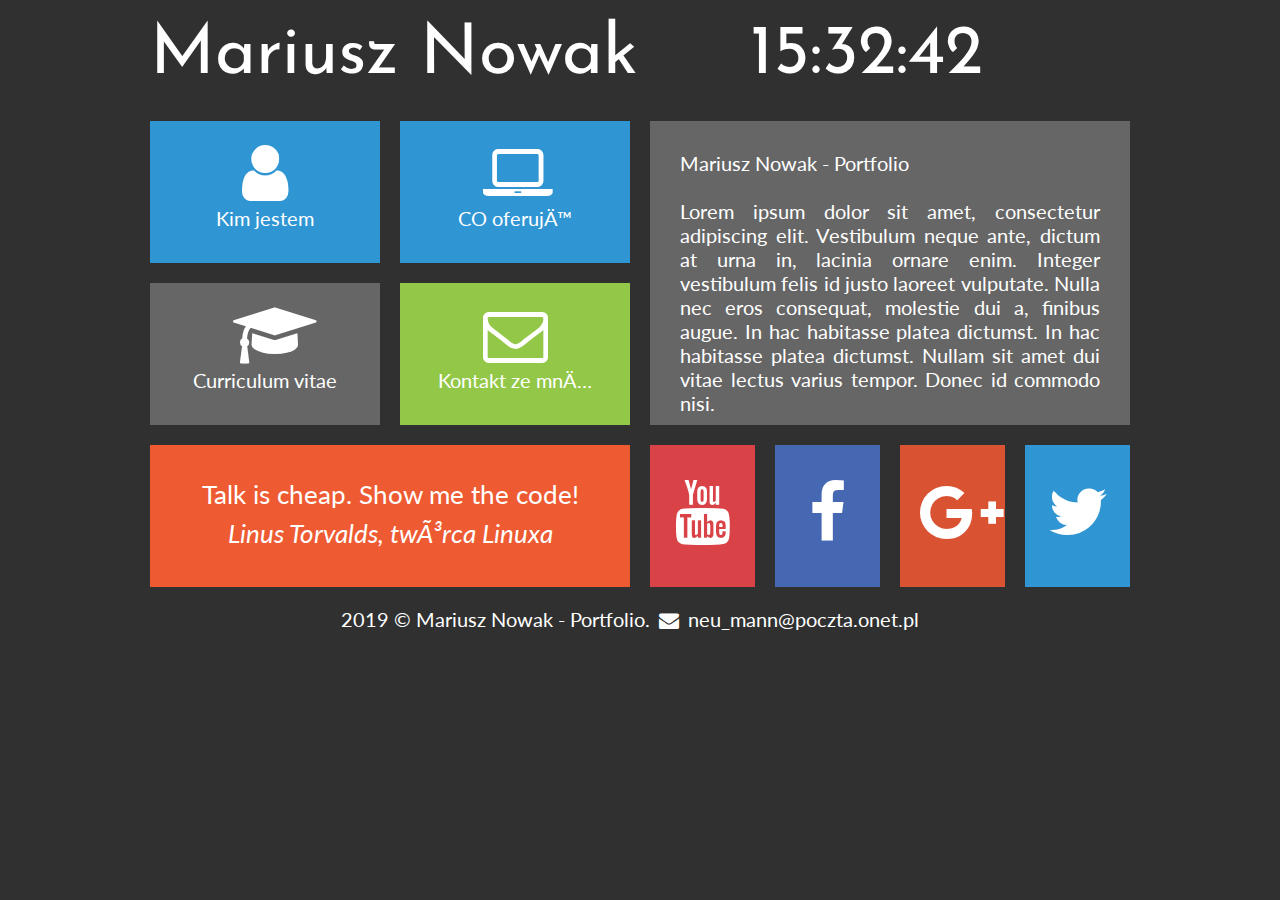
<file: index.html>
<!DOCTYPE HTML>
<html lang="pl">
<head>
	<meta charset="utf-8/">
	<meta http-equiv="X-UA-Compatible" content="IE=edge,chrome=1"/>
	<title>Mariusz Nowak - Portfolio</title>
	<meta name="description" content="Entuzjasta Java, SQL, Hibernate i Spring"/>
	<meta name="keywords" content="Java, SQL, Hibernate, Spring"/>

	<link rel="stylesheet" href="style.css" type="text/css"/>
	<link rel="stylesheet" href="css/fontello.css" rel="text/css">
	<link href="https://fonts.googleapis.com/css?family=Josefin+Sans|Lato" rel="stylesheet">

	<script src="timer.js"></script>
	
	<style>	
	</style>	
</head>

<body onload="odliczanie();"> 
	<div id="container">
		<div class="rectangle">
			<a href="Mariusz-Nowak-portfolio" class="linkhtml5"><div id="logo">Mariusz Nowak</div></a>
			<div id="zegar">12:00:00</div>
			<div style="clear:both"></div>
		</div>
		
		<div class="square">
			<div class="tile1">
				<a href="kim-jestem" class="tilelink"><i class="icon-user"></i></br>Kim jestem</a>
			</div>
			<div class="tile1">
				<a href="oferta" class="tilelink"><i class="icon-laptop"></i> </br>CO oferuję</a>			
			</div>
			<div style="clear:both"></div>
			<div class="tile2">
				<a href="cv-programista" class="tilelink"><i class="icon-graduation-cap"></i> </br>Curriculum vitae</a>
			</div>
			<div class="tile3">
				<a href="kontakt" class="tilelink"><i class="icon-mail"></i> </br>Kontakt ze mną</a>
			</div>
			<div style="clear:both"></div>
			<div class="tile4">
				Talk is cheap. Show me the code! </br>
				<i>Linus Torvalds, twórca Linuxa</i>	
			</div>
		</div>
		
		<div class="square">
			<div class="tile5">
			Mariusz Nowak - Portfolio</br> </br>
			Lorem ipsum dolor sit amet, consectetur adipiscing elit. Vestibulum neque ante, dictum at urna in, lacinia ornare enim. Integer vestibulum felis id justo laoreet vulputate. Nulla nec eros consequat, molestie dui a, finibus augue. In hac habitasse platea dictumst. In hac habitasse platea dictumst. Nullam sit amet dui vitae lectus varius tempor. Donec id commodo nisi.			
			</div>
			<div class="yt">
				<a href="http://youtube.com" target="_blank" class="sociallink"><i class="icon-youtube"></i></a>
			</div>
			<div class="fb">
				<a href="http://facebook.com" target="_blank" class="sociallink"><i class="icon-facebook"></i></a>
			</div>
			<div class="gplus">
				<a href="http://plus.google.com" target="_blank" class="sociallink"><i class="icon-gplus"></i></a>
			</div>
			<div class="tw">
				<a href="http://twitter.com" target="_blank" class="sociallink"><i class="icon-twitter"></i></a>
			</div>
			<div style="clear:both"></div>
		</div>
		
		<div style="clear:both"></div>
		
		<div class="rectangle"> 2019 &copy Mariusz Nowak - Portfolio. <i class="icon-mail-alt"></i> neu_mann@poczta.onet.pl		</div>		
	</div>	
</body>
</html>
</file>
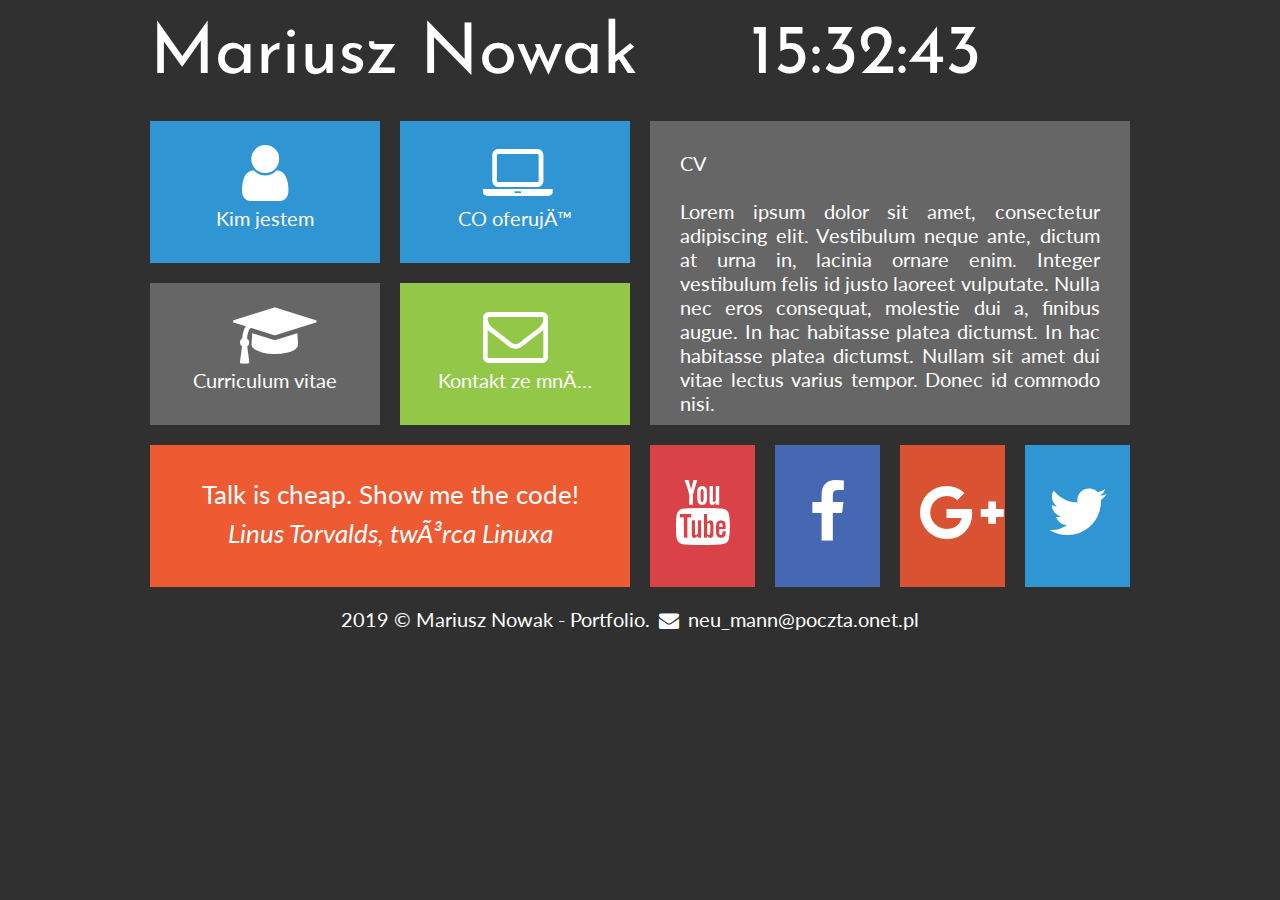
<file: cv.html>
<!DOCTYPE HTML>
<html lang="pl">
<head>
	<meta charset="utf-8/">
	<meta http-equiv="X-UA-Compatible" content="IE=edge,chrome=1"/>
	<title>Mariusz Nowak - Portfolio</title>
	<meta name="description" content="Entuzjasta Java, SQL, Hibernate i Spring"/>
	<meta name="keywords" content="Java, SQL, Hibernate, Spring"/>

	<link rel="stylesheet" href="style.css" type="text/css"/>
	<link rel="stylesheet" href="css/fontello.css" rel="text/css">
	<link href="https://fonts.googleapis.com/css?family=Josefin+Sans|Lato" rel="stylesheet">

	<script src="timer.js"></script>
	
	<style>	
	</style>	
</head>

<body onload="odliczanie();"> 
	<div id="container">
		<div class="rectangle">
			<a href="Mariusz-Nowak-portfolio" class="linkhtml5"><div id="logo">Mariusz Nowak</div></a>
			<div id="zegar">12:00:00</div>
			<div style="clear:both"></div>
		</div>
		
		<div class="square">
			<div class="tile1">
				<a href="kim-jestem" class="tilelink"><i class="icon-user"></i></br>Kim jestem</a>
			</div>
			<div class="tile1">
				<a href="oferta" class="tilelink"><i class="icon-laptop"></i> </br>CO oferuję</a>			
			</div>
			<div style="clear:both"></div>
			<div class="tile2">
				<a href="cv-programista" class="tilelink"><i class="icon-graduation-cap"></i> </br>Curriculum vitae</a>
			</div>
			<div class="tile3">
				<a href="kontakt" class="tilelink"><i class="icon-mail"></i> </br>Kontakt ze mną</a>
			</div>
			<div style="clear:both"></div>
			<div class="tile4">
				Talk is cheap. Show me the code! </br>
				<i>Linus Torvalds, twórca Linuxa</i>	
			</div>
		</div>
		
		<div class="square">
			<div class="tile5">
			CV</br> </br>
			Lorem ipsum dolor sit amet, consectetur adipiscing elit. Vestibulum neque ante, dictum at urna in, lacinia ornare enim. Integer vestibulum felis id justo laoreet vulputate. Nulla nec eros consequat, molestie dui a, finibus augue. In hac habitasse platea dictumst. In hac habitasse platea dictumst. Nullam sit amet dui vitae lectus varius tempor. Donec id commodo nisi.			
			</div>
			<div class="yt">
				<a href="http://youtube.com" target="_blank" class="sociallink"><i class="icon-youtube"></i></a>
			</div>
			<div class="fb">
				<a href="http://facebook.com" target="_blank" class="sociallink"><i class="icon-facebook"></i></a>
			</div>
			<div class="gplus">
				<a href="http://plus.google.com" target="_blank" class="sociallink"><i class="icon-gplus"></i></a>
			</div>
			<div class="tw">
				<a href="http://twitter.com" target="_blank" class="sociallink"><i class="icon-twitter"></i></a>
			</div>
			<div style="clear:both"></div>
		</div>
		
		<div style="clear:both"></div>
		
		<div class="rectangle"> 2019 &copy Mariusz Nowak - Portfolio. <i class="icon-mail-alt"></i> neu_mann@poczta.onet.pl		</div>		
	</div>	
</body>
</html>
</file>
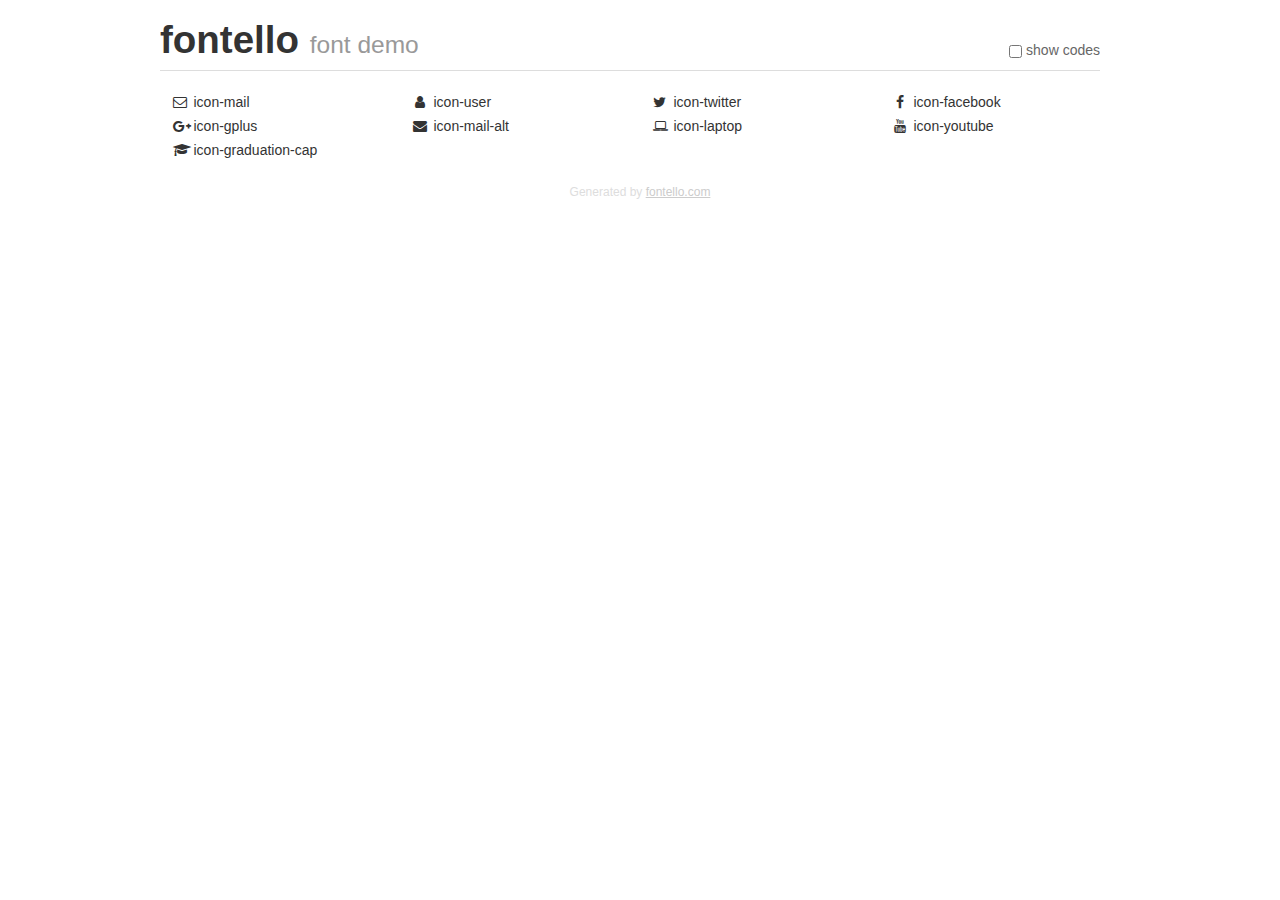
<file: demo.html>
<!DOCTYPE html>
<html>
  <head><!--[if lt IE 9]><script language="javascript" type="text/javascript" src="//html5shim.googlecode.com/svn/trunk/html5.js"></script><![endif]-->
    <meta charset="UTF-8"><style>/*
 * Bootstrap v2.2.1
 *
 * Copyright 2012 Twitter, Inc
 * Licensed under the Apache License v2.0
 * http://www.apache.org/licenses/LICENSE-2.0
 *
 * Designed and built with all the love in the world @twitter by @mdo and @fat.
 */
.clearfix {
  *zoom: 1;
}
.clearfix:before,
.clearfix:after {
  display: table;
  content: "";
  line-height: 0;
}
.clearfix:after {
  clear: both;
}
html {
  font-size: 100%;
  -webkit-text-size-adjust: 100%;
  -ms-text-size-adjust: 100%;
}
a:focus {
  outline: thin dotted #333;
  outline: 5px auto -webkit-focus-ring-color;
  outline-offset: -2px;
}
a:hover,
a:active {
  outline: 0;
}
button,
input,
select,
textarea {
  margin: 0;
  font-size: 100%;
  vertical-align: middle;
}
button,
input {
  *overflow: visible;
  line-height: normal;
}
button::-moz-focus-inner,
input::-moz-focus-inner {
  padding: 0;
  border: 0;
}
body {
  margin: 0;
  font-family: "Helvetica Neue", Helvetica, Arial, sans-serif;
  font-size: 14px;
  line-height: 20px;
  color: #333;
  background-color: #fff;
}
a {
  color: #08c;
  text-decoration: none;
}
a:hover {
  color: #005580;
  text-decoration: underline;
}
.row {
  margin-left: -20px;
  *zoom: 1;
}
.row:before,
.row:after {
  display: table;
  content: "";
  line-height: 0;
}
.row:after {
  clear: both;
}
[class*="span"] {
  float: left;
  min-height: 1px;
  margin-left: 20px;
}
.container,
.navbar-static-top .container,
.navbar-fixed-top .container,
.navbar-fixed-bottom .container {
  width: 940px;
}
.span12 {
  width: 940px;
}
.span11 {
  width: 860px;
}
.span10 {
  width: 780px;
}
.span9 {
  width: 700px;
}
.span8 {
  width: 620px;
}
.span7 {
  width: 540px;
}
.span6 {
  width: 460px;
}
.span5 {
  width: 380px;
}
.span4 {
  width: 300px;
}
.span3 {
  width: 220px;
}
.span2 {
  width: 140px;
}
.span1 {
  width: 60px;
}
[class*="span"].pull-right,
.row-fluid [class*="span"].pull-right {
  float: right;
}
.container {
  margin-right: auto;
  margin-left: auto;
  *zoom: 1;
}
.container:before,
.container:after {
  display: table;
  content: "";
  line-height: 0;
}
.container:after {
  clear: both;
}
p {
  margin: 0 0 10px;
}
.lead {
  margin-bottom: 20px;
  font-size: 21px;
  font-weight: 200;
  line-height: 30px;
}
small {
  font-size: 85%;
}
h1 {
  margin: 10px 0;
  font-family: inherit;
  font-weight: bold;
  line-height: 20px;
  color: inherit;
  text-rendering: optimizelegibility;
}
h1 small {
  font-weight: normal;
  line-height: 1;
  color: #999;
}
h1 {
  line-height: 40px;
}
h1 {
  font-size: 38.5px;
}
h1 small {
  font-size: 24.5px;
}
body {
  margin-top: 90px;
}
.header {
  position: fixed;
  top: 0;
  left: 50%;
  margin-left: -480px;
  background-color: #fff;
  border-bottom: 1px solid #ddd;
  padding-top: 10px;
  z-index: 10;
}
.footer {
  color: #ddd;
  font-size: 12px;
  text-align: center;
  margin-top: 20px;
}
.footer a {
  color: #ccc;
  text-decoration: underline;
}
.the-icons {
  font-size: 14px;
  line-height: 24px;
}
.switch {
  position: absolute;
  right: 0;
  bottom: 10px;
  color: #666;
}
.switch input {
  margin-right: 0.3em;
}
.codesOn .i-name {
  display: none;
}
.codesOn .i-code {
  display: inline;
}
.i-code {
  display: none;
}
@font-face {
      font-family: 'fontello';
      src: url('./font/fontello.eot?10663322');
      src: url('./font/fontello.eot?10663322#iefix') format('embedded-opentype'),
           url('./font/fontello.woff?10663322') format('woff'),
           url('./font/fontello.ttf?10663322') format('truetype'),
           url('./font/fontello.svg?10663322#fontello') format('svg');
      font-weight: normal;
      font-style: normal;
    }
     
     
    .demo-icon
    {
      font-family: "fontello";
      font-style: normal;
      font-weight: normal;
      speak: none;
     
      display: inline-block;
      text-decoration: inherit;
      width: 1em;
      margin-right: .2em;
      text-align: center;
      /* opacity: .8; */
     
      /* For safety - reset parent styles, that can break glyph codes*/
      font-variant: normal;
      text-transform: none;
     
      /* fix buttons height, for twitter bootstrap */
      line-height: 1em;
     
      /* Animation center compensation - margins should be symmetric */
      /* remove if not needed */
      margin-left: .2em;
     
      /* You can be more comfortable with increased icons size */
      /* font-size: 120%; */
     
      /* Font smoothing. That was taken from TWBS */
      -webkit-font-smoothing: antialiased;
      -moz-osx-font-smoothing: grayscale;
     
      /* Uncomment for 3D effect */
      /* text-shadow: 1px 1px 1px rgba(127, 127, 127, 0.3); */
    }
     </style>
    <link rel="stylesheet" href="css/animation.css"><!--[if IE 7]><link rel="stylesheet" href="css/" + font.fontname + "-ie7.css"><![endif]-->
    <script>
      function toggleCodes(on) {
        var obj = document.getElementById('icons');
      
        if (on) {
          obj.className += ' codesOn';
        } else {
          obj.className = obj.className.replace(' codesOn', '');
        }
      }
      
    </script>
  </head>
  <body>
    <div class="container header">
      <h1>fontello <small>font demo</small></h1>
      <label class="switch">
        <input type="checkbox" onclick="toggleCodes(this.checked)">show codes
      </label>
    </div>
    <div class="container" id="icons">
      <div class="row">
        <div class="the-icons span3" title="Code: 0xe800"><i class="demo-icon icon-mail">&#xe800;</i> <span class="i-name">icon-mail</span><span class="i-code">0xe800</span></div>
        <div class="the-icons span3" title="Code: 0xe801"><i class="demo-icon icon-user">&#xe801;</i> <span class="i-name">icon-user</span><span class="i-code">0xe801</span></div>
        <div class="the-icons span3" title="Code: 0xf099"><i class="demo-icon icon-twitter">&#xf099;</i> <span class="i-name">icon-twitter</span><span class="i-code">0xf099</span></div>
        <div class="the-icons span3" title="Code: 0xf09a"><i class="demo-icon icon-facebook">&#xf09a;</i> <span class="i-name">icon-facebook</span><span class="i-code">0xf09a</span></div>
      </div>
      <div class="row">
        <div class="the-icons span3" title="Code: 0xf0d5"><i class="demo-icon icon-gplus">&#xf0d5;</i> <span class="i-name">icon-gplus</span><span class="i-code">0xf0d5</span></div>
        <div class="the-icons span3" title="Code: 0xf0e0"><i class="demo-icon icon-mail-alt">&#xf0e0;</i> <span class="i-name">icon-mail-alt</span><span class="i-code">0xf0e0</span></div>
        <div class="the-icons span3" title="Code: 0xf109"><i class="demo-icon icon-laptop">&#xf109;</i> <span class="i-name">icon-laptop</span><span class="i-code">0xf109</span></div>
        <div class="the-icons span3" title="Code: 0xf167"><i class="demo-icon icon-youtube">&#xf167;</i> <span class="i-name">icon-youtube</span><span class="i-code">0xf167</span></div>
      </div>
      <div class="row">
        <div class="the-icons span3" title="Code: 0xf19d"><i class="demo-icon icon-graduation-cap">&#xf19d;</i> <span class="i-name">icon-graduation-cap</span><span class="i-code">0xf19d</span></div>
      </div>
    </div>
    <div class="container footer">Generated by <a href="http://fontello.com">fontello.com</a></div>
  </body>
</html>
</file>
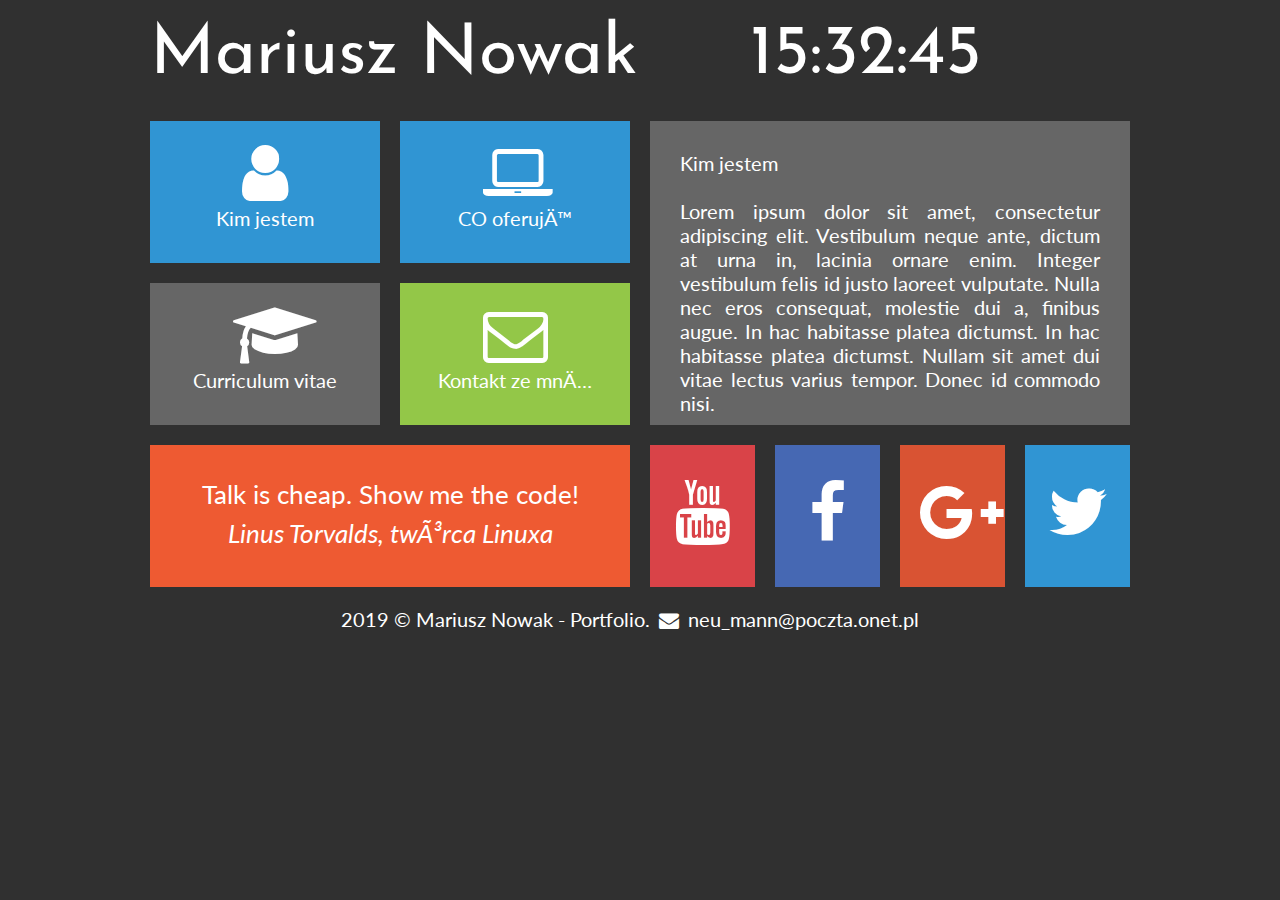
<file: kimjestem.html>
<!DOCTYPE HTML>
<html lang="pl">
<head>
	<meta charset="utf-8/">
	<meta http-equiv="X-UA-Compatible" content="IE=edge,chrome=1"/>
	<title>Mariusz Nowak - Portfolio</title>
	<meta name="description" content="Entuzjasta Java, SQL, Hibernate i Spring"/>
	<meta name="keywords" content="Java, SQL, Hibernate, Spring"/>

	<link rel="stylesheet" href="style.css" type="text/css"/>
	<link rel="stylesheet" href="css/fontello.css" rel="text/css">
	<link href="https://fonts.googleapis.com/css?family=Josefin+Sans|Lato" rel="stylesheet">

	<script src="timer.js"></script>
	
	<style>	
	</style>	
</head>

<body onload="odliczanie();"> 
	<div id="container">
		<div class="rectangle">
			<a href="Mariusz-Nowak-portfolio" class="linkhtml5"><div id="logo">Mariusz Nowak</div></a>
			<div id="zegar">12:00:00</div>
			<div style="clear:both"></div>
		</div>
		
		<div class="square">
			<div class="tile1">
				<a href="kim-jestem" class="tilelink"><i class="icon-user"></i></br>Kim jestem</a>
			</div>
			<div class="tile1">
				<a href="oferta" class="tilelink"><i class="icon-laptop"></i> </br>CO oferuję</a>			
			</div>
			<div style="clear:both"></div>
			<div class="tile2">
				<a href="cv-programista" class="tilelink"><i class="icon-graduation-cap"></i> </br>Curriculum vitae</a>
			</div>
			<div class="tile3">
				<a href="kontakt" class="tilelink"><i class="icon-mail"></i> </br>Kontakt ze mną</a>
			</div>
			<div style="clear:both"></div>
			<div class="tile4">
				Talk is cheap. Show me the code! </br>
				<i>Linus Torvalds, twórca Linuxa</i>	
			</div>
		</div>
		
		<div class="square">
			<div class="tile5">
			Kim jestem</br> </br>
			Lorem ipsum dolor sit amet, consectetur adipiscing elit. Vestibulum neque ante, dictum at urna in, lacinia ornare enim. Integer vestibulum felis id justo laoreet vulputate. Nulla nec eros consequat, molestie dui a, finibus augue. In hac habitasse platea dictumst. In hac habitasse platea dictumst. Nullam sit amet dui vitae lectus varius tempor. Donec id commodo nisi.			
			</div>
			<div class="yt">
				<a href="http://youtube.com" target="_blank" class="sociallink"><i class="icon-youtube"></i></a>
			</div>
			<div class="fb">
				<a href="http://facebook.com" target="_blank" class="sociallink"><i class="icon-facebook"></i></a>
			</div>
			<div class="gplus">
				<a href="http://plus.google.com" target="_blank" class="sociallink"><i class="icon-gplus"></i></a>
			</div>
			<div class="tw">
				<a href="http://twitter.com" target="_blank" class="sociallink"><i class="icon-twitter"></i></a>
			</div>
			<div style="clear:both"></div>
		</div>
		
		<div style="clear:both"></div>
		
		<div class="rectangle"> 2019 &copy Mariusz Nowak - Portfolio. <i class="icon-mail-alt"></i> neu_mann@poczta.onet.pl		</div>		
	</div>	
</body>
</html>
</file>
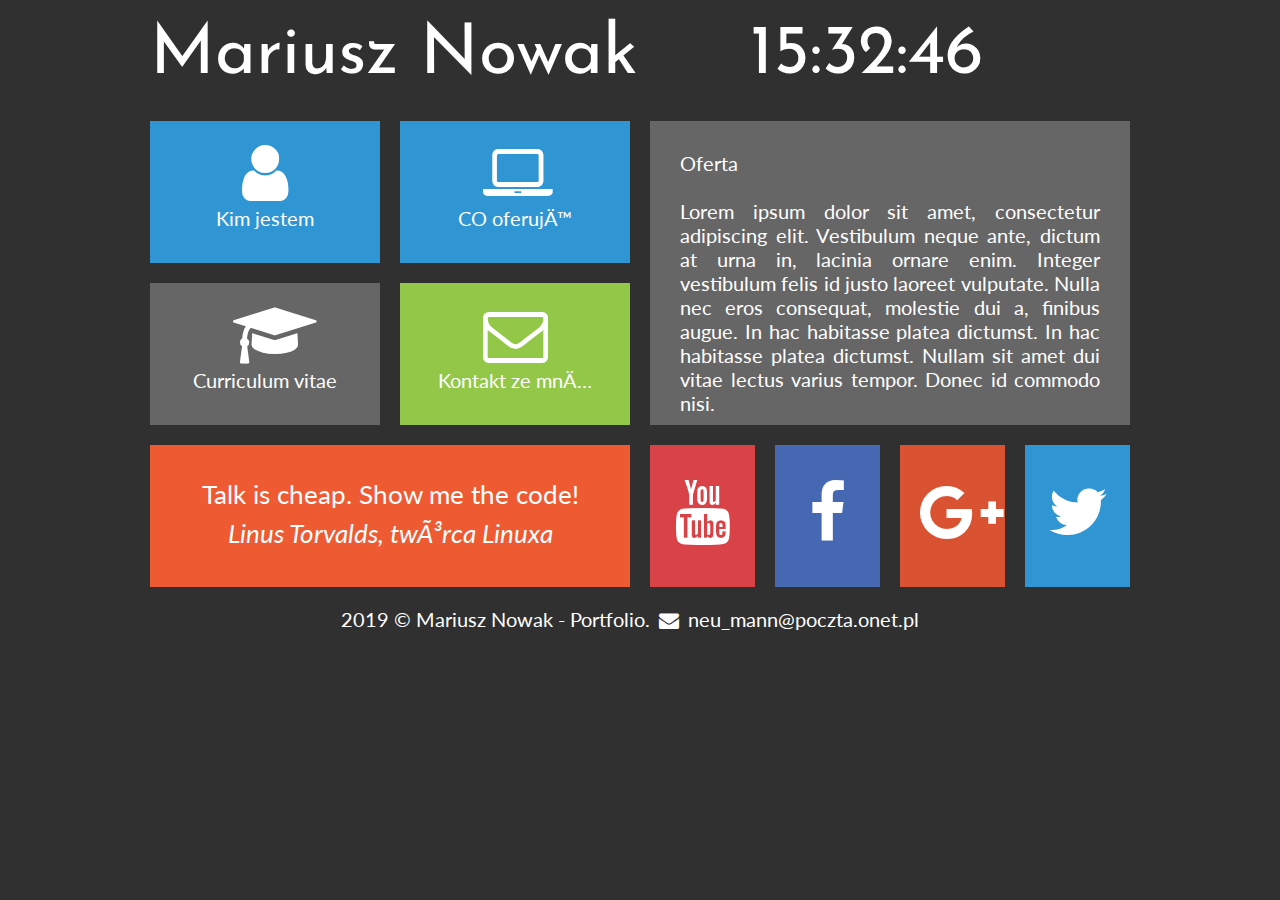
<file: oferta.html>
<!DOCTYPE HTML>
<html lang="pl">
<head>
	<meta charset="utf-8/">
	<meta http-equiv="X-UA-Compatible" content="IE=edge,chrome=1"/>
	<title>Mariusz Nowak - Portfolio</title>
	<meta name="description" content="Entuzjasta Java, SQL, Hibernate i Spring"/>
	<meta name="keywords" content="Java, SQL, Hibernate, Spring"/>

	<link rel="stylesheet" href="style.css" type="text/css"/>
	<link rel="stylesheet" href="css/fontello.css" rel="text/css">
	<link href="https://fonts.googleapis.com/css?family=Josefin+Sans|Lato" rel="stylesheet">

	<script src="timer.js"></script>
	
	<style>	
	</style>	
</head>

<body onload="odliczanie();"> 
	<div id="container">
		<div class="rectangle">
			<a href="Mariusz-Nowak-portfolio" class="linkhtml5"><div id="logo">Mariusz Nowak</div></a>
			<div id="zegar">12:00:00</div>
			<div style="clear:both"></div>
		</div>
		
		<div class="square">
			<div class="tile1">
				<a href="kim-jestem" class="tilelink"><i class="icon-user"></i></br>Kim jestem</a>
			</div>
			<div class="tile1">
				<a href="oferta" class="tilelink"><i class="icon-laptop"></i> </br>CO oferuję</a>			
			</div>
			<div style="clear:both"></div>
			<div class="tile2">
				<a href="cv-programista" class="tilelink"><i class="icon-graduation-cap"></i> </br>Curriculum vitae</a>
			</div>
			<div class="tile3">
				<a href="kontakt" class="tilelink"><i class="icon-mail"></i> </br>Kontakt ze mną</a>
			</div>
			<div style="clear:both"></div>
			<div class="tile4">
				Talk is cheap. Show me the code! </br>
				<i>Linus Torvalds, twórca Linuxa</i>	
			</div>
		</div>
		
		<div class="square">
			<div class="tile5">
			Oferta</br> </br>
			Lorem ipsum dolor sit amet, consectetur adipiscing elit. Vestibulum neque ante, dictum at urna in, lacinia ornare enim. Integer vestibulum felis id justo laoreet vulputate. Nulla nec eros consequat, molestie dui a, finibus augue. In hac habitasse platea dictumst. In hac habitasse platea dictumst. Nullam sit amet dui vitae lectus varius tempor. Donec id commodo nisi.			
			</div>
			<div class="yt">
				<a href="http://youtube.com" target="_blank" class="sociallink"><i class="icon-youtube"></i></a>
			</div>
			<div class="fb">
				<a href="http://facebook.com" target="_blank" class="sociallink"><i class="icon-facebook"></i></a>
			</div>
			<div class="gplus">
				<a href="http://plus.google.com" target="_blank" class="sociallink"><i class="icon-gplus"></i></a>
			</div>
			<div class="tw">
				<a href="http://twitter.com" target="_blank" class="sociallink"><i class="icon-twitter"></i></a>
			</div>
			<div style="clear:both"></div>
		</div>
		
		<div style="clear:both"></div>
		
		<div class="rectangle"> 2019 &copy Mariusz Nowak - Portfolio. <i class="icon-mail-alt"></i> neu_mann@poczta.onet.pl		</div>		
	</div>	
</body>
</html>
</file>
<file: style.css>
body
{
	background-color: #303030;
	color: #ffffff;
	font-family: 'Lato', sans-serif;
	font-size: 20px;
}
#container
{
	width: 1000px;
	margin-left: auto;
	margin-right: auto;
}

.rectangle
{
	width: 960px;
	margin: 10px;
	text-align: center;
}

.square
{
	width: 50%;
	float: left;
}

#logo
{
	float: left;
	font-family: 'Josefin Sans', sans-serif;
	font-size: 70px;
	width: 600px;
	text-align: left;
	margin-top: 10px;
	margin-bottom: 10px;
}

#zegar
{
	float: left;
	font-family: 'Josefin Sans', sans-serif;
	font-size: 70px;
	margin-top: 10px;
	margin-bottom: 10px;
	text-align: left;
}

.tile1
{
	margin: 10px;
	width: 230px;
	height: 142px;
	background-color: #3095d3;
	float: left;
	text-align: center;
}

.tile1:hover
{
	background-color: #2084c2;
}

.tile2
{
	margin: 10px;
	width: 230px;
	height: 142px;
	background-color: #666666;
	float: left;
	text-align: center;
}

.tile2:hover
{
	background-color: #555555;
}

.tile3
{
	margin: 10px;
	width: 230px;
	height: 142px;
	background-color: #93c748;
	float: left;
	text-align: center;
}

.tile3:hover
{
	background-color: #82b637;
}

.tile4
{
	margin: 10px;
	width: 420px;
	height: 82px;
	background-color: #ee5a32;
	text-align: center;
	font-size: 26px;
	padding: 30px;
	line-height: 150%;
}

.tile5
{
	margin: 10px;
	width: 420px;
	height: 244px;
	background-color: #666666;
	text-align: justify;
	padding: 30px;
}

.tile5:hover
{
	background-color: #555555;
}

.yt
{
	margin: 10px;
	width: 105px;
	height: 142px;
	background-color: #d94348;
	float: left;
	text-align: center;
}

.yt:hover
{
	background-color: #c83237;
}

.fb
{
	margin: 10px;
	width: 105px;
	height: 142px;
	background-color: #4668b3;
	float: left;
	text-align: center;
}

.fb:hover
{
	background-color: #3557a2;
}

.gplus
{
	margin: 10px;
	width: 105px;
	height: 142px;
	background-color: #d95333;
	float: left;
	text-align: center;
}

.gplus:hover
{
	background-color: #c84222;
}

.tw
{
	margin: 10px;
	width: 105px;
	height: 142px;
	background-color: #3095d3;
	float: left;
	text-align: center;
}

.tw:hover
{
	background-color: #2084c2;
}

a.tilelink
{
	color: #ffffff;
	text-decoration: none;
	display: block;
	width: 230px;
	height: 142px;
}

a.sociallink
{
	color: #ffffff;
	text-decoration: none;
	display: block;
	width: 105px;
	height: 142px;
}

a.linkhtml5
{
	color: #ffffff;
	text-decoration: none;
}
</file>
<file: css/fontello.css>
@font-face {
  font-family: 'fontello';
  src: url('../font/fontello.eot?18144074');
  src: url('../font/fontello.eot?18144074#iefix') format('embedded-opentype'),
       url('../font/fontello.woff2?18144074') format('woff2'),
       url('../font/fontello.woff?18144074') format('woff'),
       url('../font/fontello.ttf?18144074') format('truetype'),
       url('../font/fontello.svg?18144074#fontello') format('svg');
  font-weight: normal;
  font-style: normal;
}
/* Chrome hack: SVG is rendered more smooth in Windozze. 100% magic, uncomment if you need it. */
/* Note, that will break hinting! In other OS-es font will be not as sharp as it could be */
/*
@media screen and (-webkit-min-device-pixel-ratio:0) {
  @font-face {
    font-family: 'fontello';
    src: url('../font/fontello.svg?18144074#fontello') format('svg');
  }
}
*/
 
 [class^="icon-"]:before, [class*=" icon-"]:before {
  font-family: "fontello";
  font-style: normal;
  font-weight: normal;
  speak: none;
 
  display: inline-block;
  text-decoration: inherit;
  width: 1em;
  margin-right: .2em;
  text-align: center;
  /* opacity: .8; */
 
  /* For safety - reset parent styles, that can break glyph codes*/
  font-variant: normal;
  text-transform: none;
 
  /* fix buttons height, for twitter bootstrap */
  line-height: 1em;
 
  /* Animation center compensation - margins should be symmetric */
  /* remove if not needed */
  margin-left: .2em;
 
  /* you can be more comfortable with increased icons size */
  /* font-size: 120%; */
 
  /* Font smoothing. That was taken from TWBS */
  -webkit-font-smoothing: antialiased;
  -moz-osx-font-smoothing: grayscale;
 
  /* Uncomment for 3D effect */
  /* text-shadow: 1px 1px 1px rgba(127, 127, 127, 0.3); */
}
 
.icon-mail:before { content: '\e800'; font-size: 65px; margin-top: 20px; } /* '' */
.icon-user:before { content: '\e801'; font-size: 65px; margin-top: 20px; } /* '' */
.icon-twitter:before { content: '\f099';font-size: 65px; margin-top: 35px; } /* '' */
.icon-facebook:before { content: '\f09a';font-size: 65px; margin-top: 35px; } /* '' */
.icon-gplus:before { content: '\f0d5';font-size: 65px; margin-top: 35px; } /* '' */
.icon-mail-alt:before { content: '\f0e0';} /* '' */
.icon-laptop:before { content: '\f109'; font-size: 65px; margin-top: 20px;} /* '' */
.icon-youtube:before { content: '\f167';font-size: 65px; margin-top: 35px;} /* '' */
.icon-graduation-cap:before { content: '\f19d'; font-size: 65px; margin-top: 20px;} /* '' */
</file>
<file: css/animation.css>
/*
   Animation example, for spinners
*/
.animate-spin {
  -moz-animation: spin 2s infinite linear;
  -o-animation: spin 2s infinite linear;
  -webkit-animation: spin 2s infinite linear;
  animation: spin 2s infinite linear;
  display: inline-block;
}
@-moz-keyframes spin {
  0% {
    -moz-transform: rotate(0deg);
    -o-transform: rotate(0deg);
    -webkit-transform: rotate(0deg);
    transform: rotate(0deg);
  }

  100% {
    -moz-transform: rotate(359deg);
    -o-transform: rotate(359deg);
    -webkit-transform: rotate(359deg);
    transform: rotate(359deg);
  }
}
@-webkit-keyframes spin {
  0% {
    -moz-transform: rotate(0deg);
    -o-transform: rotate(0deg);
    -webkit-transform: rotate(0deg);
    transform: rotate(0deg);
  }

  100% {
    -moz-transform: rotate(359deg);
    -o-transform: rotate(359deg);
    -webkit-transform: rotate(359deg);
    transform: rotate(359deg);
  }
}
@-o-keyframes spin {
  0% {
    -moz-transform: rotate(0deg);
    -o-transform: rotate(0deg);
    -webkit-transform: rotate(0deg);
    transform: rotate(0deg);
  }

  100% {
    -moz-transform: rotate(359deg);
    -o-transform: rotate(359deg);
    -webkit-transform: rotate(359deg);
    transform: rotate(359deg);
  }
}
@-ms-keyframes spin {
  0% {
    -moz-transform: rotate(0deg);
    -o-transform: rotate(0deg);
    -webkit-transform: rotate(0deg);
    transform: rotate(0deg);
  }

  100% {
    -moz-transform: rotate(359deg);
    -o-transform: rotate(359deg);
    -webkit-transform: rotate(359deg);
    transform: rotate(359deg);
  }
}
@keyframes spin {
  0% {
    -moz-transform: rotate(0deg);
    -o-transform: rotate(0deg);
    -webkit-transform: rotate(0deg);
    transform: rotate(0deg);
  }

  100% {
    -moz-transform: rotate(359deg);
    -o-transform: rotate(359deg);
    -webkit-transform: rotate(359deg);
    transform: rotate(359deg);
  }
}
</file>
